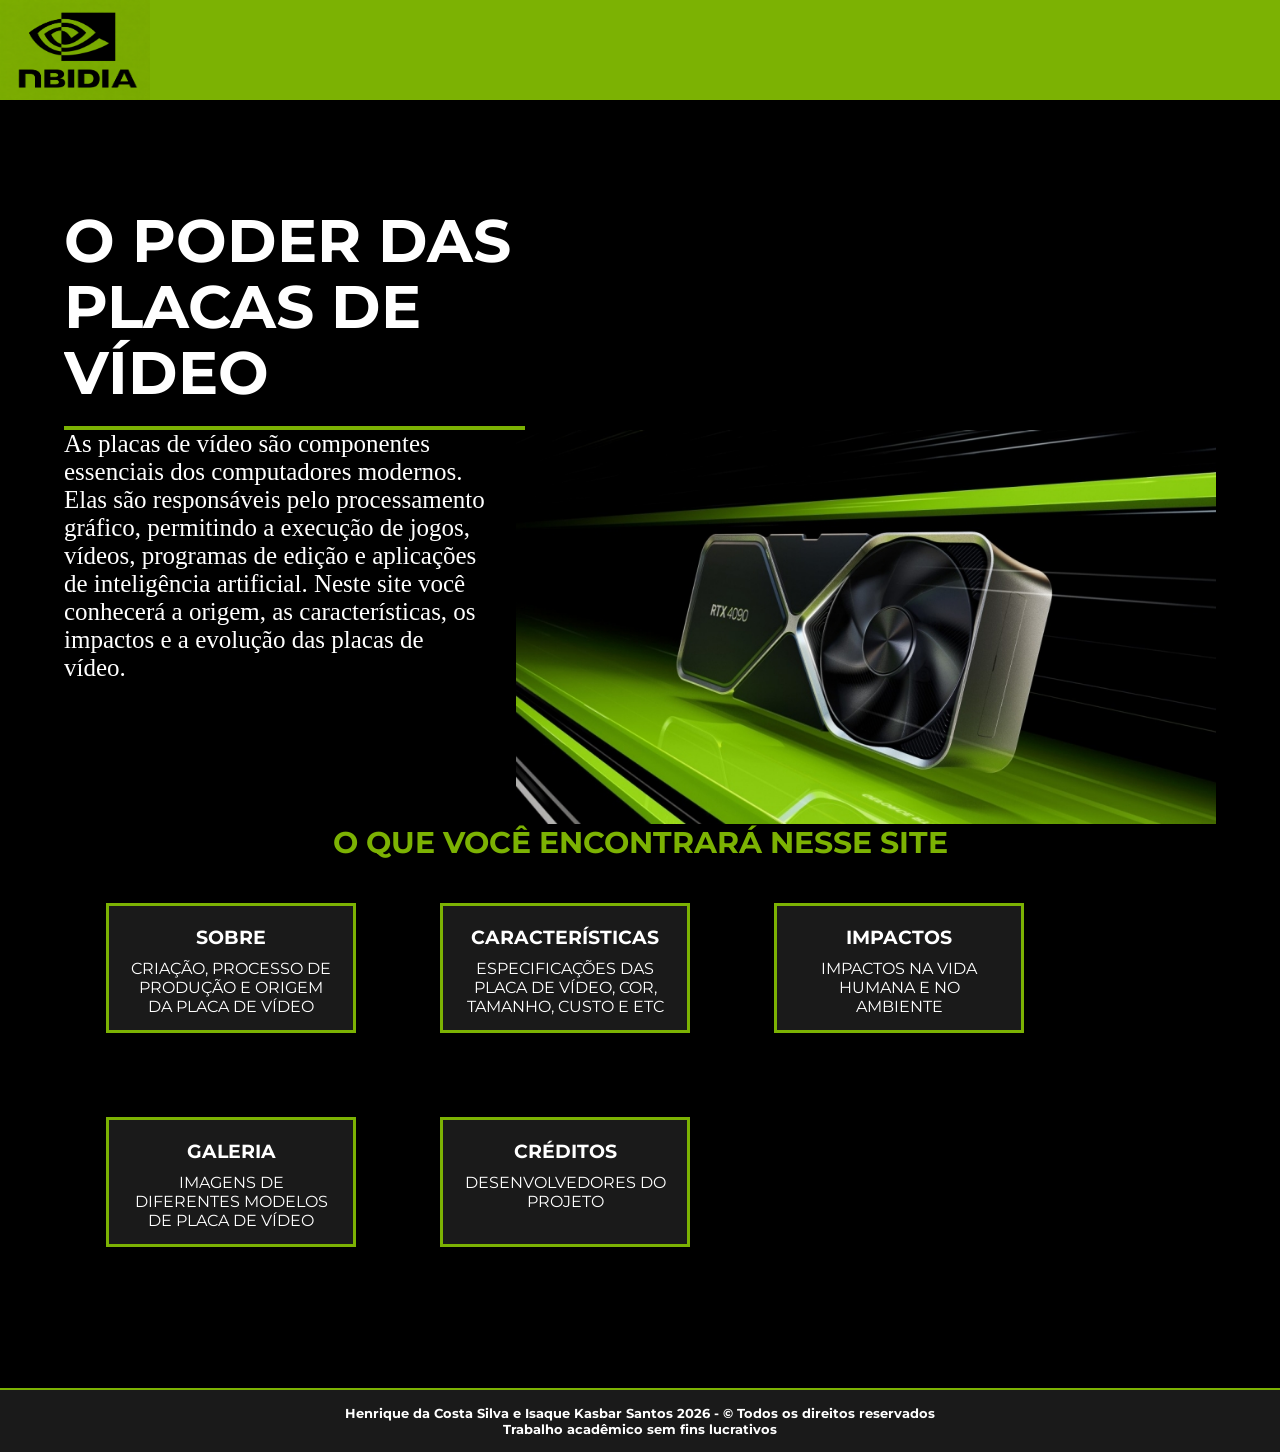
<file: index.html>
<!DOCTYPE html>
<html lang="pt-br">
    <head>
        <title>Placa de vídeo - Home</title>
        <meta charset="utf-8">
        <link rel="icon" type="image/jpg" href="img/nbidia.png">
        <link rel="stylesheet" type="text/css" href="style.css">
        <link href="https://fonts.googleapis.com/icon?family=Material+Icons" rel="stylesheet">
        <link href="https://fonts.googleapis.com/css2?family=Montserrat:wght@400;700;900&display=swap" rel="stylesheet">
    </head>
    <body>
        <div id="header">
            <h1><img src="img/menu.png"></h1>
            <ul id="nav">
                <li><a href="index.html" class="ativa"><i class="material-icons right">home</i>Home</a></li>
                <li><a href="sobre.html"><i class="material-icons right">info</i>Sobre</a></li>
                <li><a href="caracteristica.html"><i class="material-icons right">memory</i>Características</a></li>
                <li><a href="impactos.html"><i class="material-icons right">warning</i>Impactos</a></li>
                <li><a href="galeria.html"><i class="material-icons right">image</i>Galeria</a></li>
                <li><a href="creditos.html"><i class="material-icons right">group</i>Créditos</a></li>
            </ul>
        </div>
        <div id="container">
            <h1>O poder das <br> placas de vídeo</h1>
            <img src="img/placav.jpg">
            <p class="info">As placas de vídeo são componentes essenciais dos computadores modernos.
                 Elas são responsáveis pelo processamento gráfico, permitindo a execução de jogos,
                  vídeos, programas de edição e aplicações de inteligência artificial. Neste site você conhecerá a origem,
                   as características, os impactos e a evolução das placas de vídeo.</p>
            <p class="subtitulo">O que você encontrará nesse site</p>
            <div class="article">
                <h3>Sobre</h3>
                <p>Criação, processo de produção e origem da placa de vídeo</p>
            </div>
            <div class="article">
                <h3>Características</h3>
                <p>Especificações das placa de vídeo, cor, tamanho, custo e etc</p>
            </div>
            <div class="article">
                <h3>Impactos</h3>
                <p>Impactos na vida humana e no ambiente</p>
            </div>
            <div class="article">
                <h3>Galeria</h3>
                <p>Imagens de diferentes modelos de placa de vídeo</p>
            </div>
            <div class="article">
                <h3>Créditos</h3>
                <p>Desenvolvedores do projeto</p>
            </div>
            <div class="limpa"></div>
        </div>
        <div class="footer">
            <h5>Henrique da Costa Silva e Isaque Kasbar Santos 2026 - &copy; Todos os direitos reservados<br>Trabalho acadêmico sem fins lucrativos</h5>
        </div>
    </body>
</html>
</file>
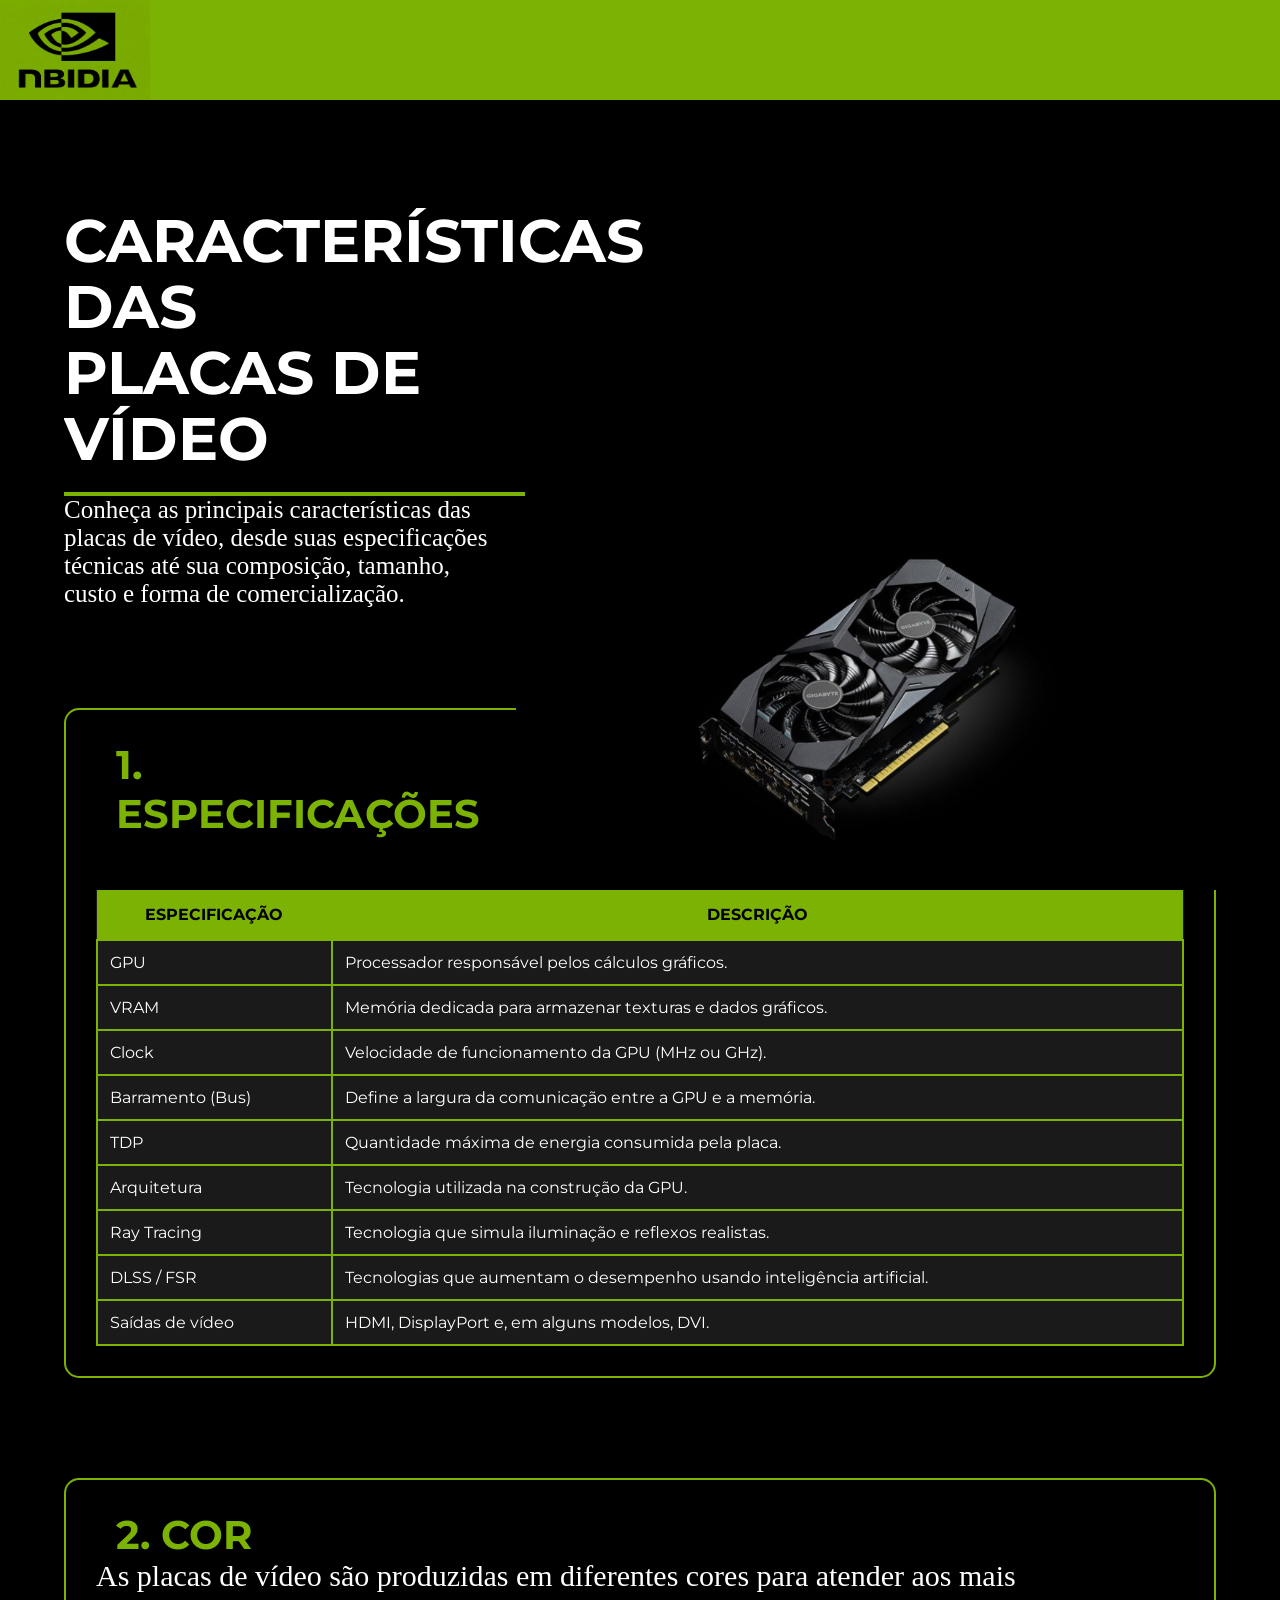
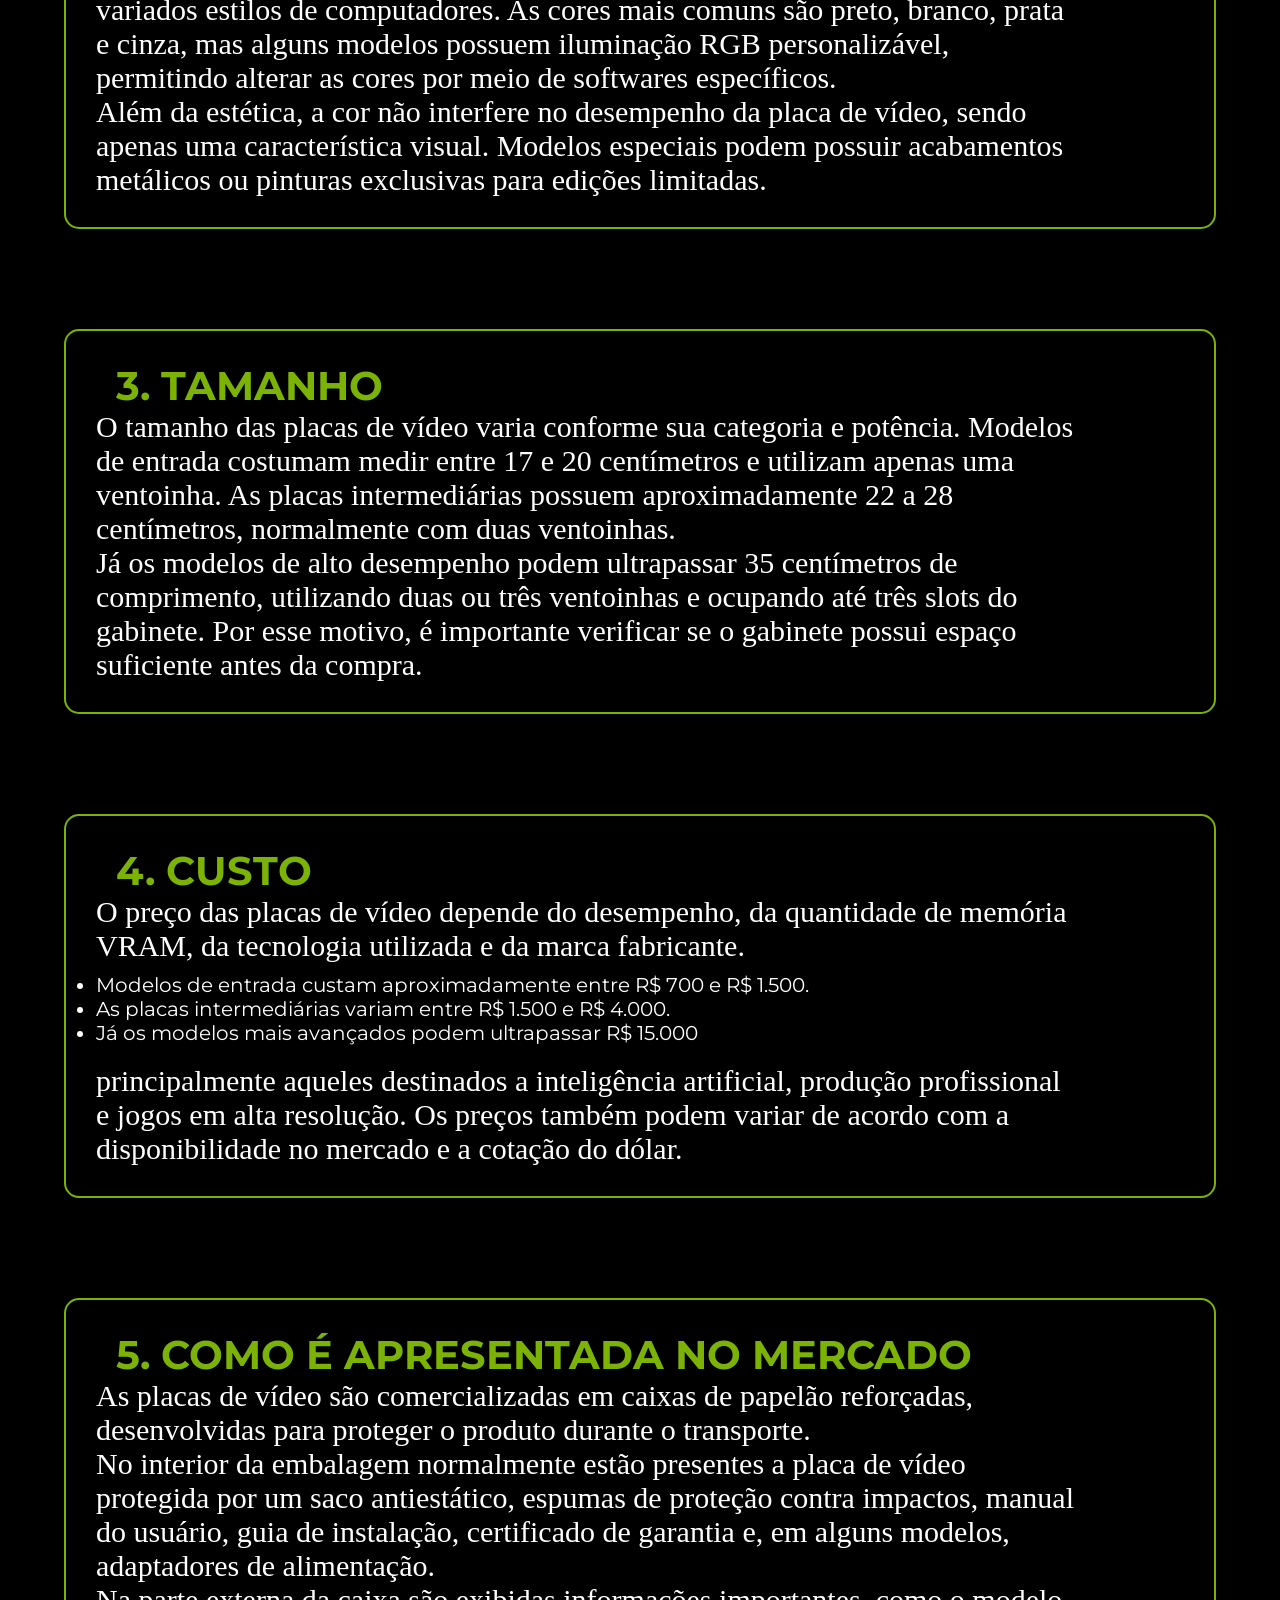
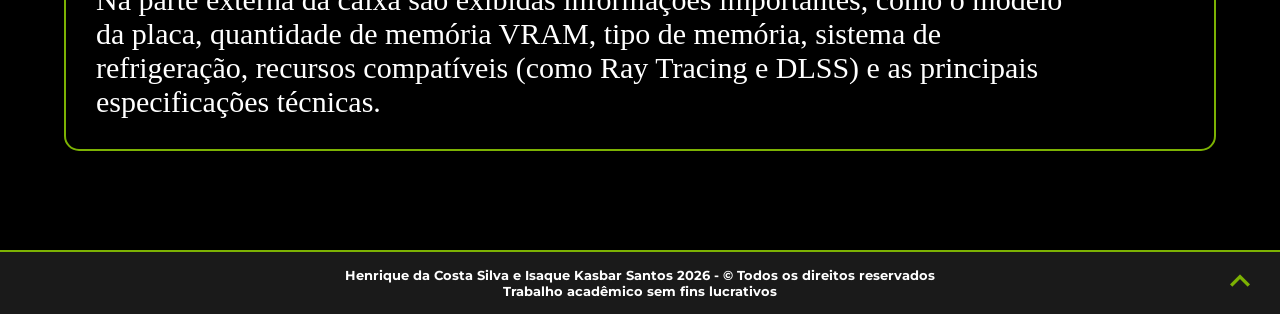
<file: caracteristica.html>
<!DOCTYPE html>
<html lang="pt-br">
    <head>
        <title>Placa de vídeo - Características</title>
        <meta charset="utf-8">
        <link rel="icon" type="image/jpg" href="img/nbidia.png">
        <link rel="stylesheet" type="text/css" href="style.css">
        <link href="https://fonts.googleapis.com/icon?family=Material+Icons" rel="stylesheet">
        <link href="https://fonts.googleapis.com/css2?family=Montserrat:wght@400;700;900&display=swap" rel="stylesheet">
    </head>
    <body>
        <div id="header">
            <h1><img src="img/menu.png"></h1>
            <ul id="nav">
                <li><a href="index.html"><i class="material-icons right">home</i>Home</a></li>
                <li><a href="sobre.html"><i class="material-icons right">info</i>Sobre</a></li>
                <li><a href="caracteristica.html" class="ativa"><i class="material-icons right">memory</i>Características</a></li>
                <li><a href="impactos.html"><i class="material-icons right">warning</i>Impactos</a></li>
                <li><a href="galeria.html"><i class="material-icons right">image</i>Galeria</a></li>
                <li><a href="creditos.html"><i class="material-icons right">group</i>Créditos</a></li>
            </ul>
        </div>
        <div id="container">
            <h1>características das <br> placas de vídeo</h1>
            <img src="img/placa2.jpg">
            <p class="info">Conheça as principais características das placas de vídeo, desde suas especificações técnicas
                 até sua composição, tamanho, custo e forma de comercialização.</p>
            <div class="caracteristica">
                <h4>1. Especificações</h4>
                <table class="tabela">
                    <tr>
                        <th>Especificação</th>
                        <th>Descrição</th>
                    </tr>

                     <tr>
                         <td>GPU</td>
                        <td>Processador responsável pelos cálculos gráficos.</td>
                    </tr>

                     <tr>
                        <td>VRAM</td>
                         <td>Memória dedicada para armazenar texturas e dados gráficos.</td>
                    </tr>

                    <tr>
                        <td>Clock</td>
                        <td>Velocidade de funcionamento da GPU (MHz ou GHz).</td>
                    </tr>

                    <tr>
                        <td>Barramento (Bus)</td>
                        <td>Define a largura da comunicação entre a GPU e a memória.</td>
                    </tr>

                    <tr>
                        <td>TDP</td>
                        <td>Quantidade máxima de energia consumida pela placa.</td>
                    </tr>

                    <tr>
                        <td>Arquitetura</td>
                        <td>Tecnologia utilizada na construção da GPU.</td>
                    </tr>

                    <tr>
                        <td>Ray Tracing</td>
                        <td>Tecnologia que simula iluminação e reflexos realistas.</td>
                    </tr>

                    <tr>
                        <td>DLSS / FSR</td>
                        <td>Tecnologias que aumentam o desempenho usando inteligência artificial.</td>
                        </tr>

                    <tr>
                        <td>Saídas de vídeo</td>
                        <td>HDMI, DisplayPort e, em alguns modelos, DVI.</td>
                    </tr>
                </table>
            </div>
            <div class="caracteristica">
                <h4>2. Cor</h4>
                <p class="artigo">
                As placas de vídeo são produzidas em diferentes cores para atender aos mais variados estilos de computadores.
                As cores mais comuns são preto, branco, prata e cinza, mas alguns modelos possuem iluminação RGB personalizável,
                permitindo alterar as cores por meio de softwares específicos.<br>
                Além da estética, a cor não interfere no desempenho da placa de vídeo, sendo apenas uma característica visual.
                Modelos especiais podem possuir acabamentos metálicos ou pinturas exclusivas para edições limitadas.
                </p>
            </div>
            <div class="caracteristica">
                <h4>3. Tamanho</h4>
                <p class="artigo">
                O tamanho das placas de vídeo varia conforme sua categoria e potência.
                Modelos de entrada costumam medir entre 17 e 20 centímetros e utilizam apenas uma ventoinha.
                As placas intermediárias possuem aproximadamente 22 a 28 centímetros, normalmente com duas ventoinhas.<br>
                Já os modelos de alto desempenho podem ultrapassar 35 centímetros de comprimento,
                utilizando duas ou três ventoinhas e ocupando até três slots do gabinete.
                Por esse motivo, é importante verificar se o gabinete possui espaço suficiente antes da compra.
                </p>
            </div>
            <div class="caracteristica">
                <h4>4. Custo</h4>
                <p class="artigo">
                O preço das placas de vídeo depende do desempenho, da quantidade de memória VRAM,
                da tecnologia utilizada e da marca fabricante.<br>
                </p>
                <ul>
                    <li>Modelos de entrada custam aproximadamente entre R$ 700 e R$ 1.500.</li>
                    <li>As placas intermediárias variam entre R$ 1.500 e R$ 4.000.</li>
                    <li>Já os modelos mais avançados podem ultrapassar R$ 15.000</li>
                </ul><br>
                <p class="artigo">principalmente aqueles destinados a inteligência artificial, produção profissional e jogos em alta resolução.
                Os preços também podem variar de acordo com a disponibilidade no mercado e a cotação do dólar.
                </p>
            </div>
            <div class="caracteristica">
                <h4>5. Como é apresentada no mercado</h4>
                <p class="artigo">
                As placas de vídeo são comercializadas em caixas de papelão reforçadas,
                desenvolvidas para proteger o produto durante o transporte.<br>

                No interior da embalagem normalmente estão presentes a placa de vídeo protegida por um saco antiestático,
                espumas de proteção contra impactos, manual do usuário, guia de instalação,
                certificado de garantia e, em alguns modelos, adaptadores de alimentação.<br>

                Na parte externa da caixa são exibidas informações importantes,
                como o modelo da placa, quantidade de memória VRAM,
                tipo de memória, sistema de refrigeração, recursos compatíveis
                (como Ray Tracing e DLSS) e as principais especificações técnicas.
                </p>
            </div>
        </div>
        <div class="footer">
            <h5>Henrique da Costa Silva e Isaque Kasbar Santos 2026 - &copy; Todos os direitos reservados<br>Trabalho acadêmico sem fins lucrativos</h5>
            <a href="#header" class="topo">
                <i class="material-icons">keyboard_arrow_up</i>
            </a>
        </div>
    </body>
</html>
</file>
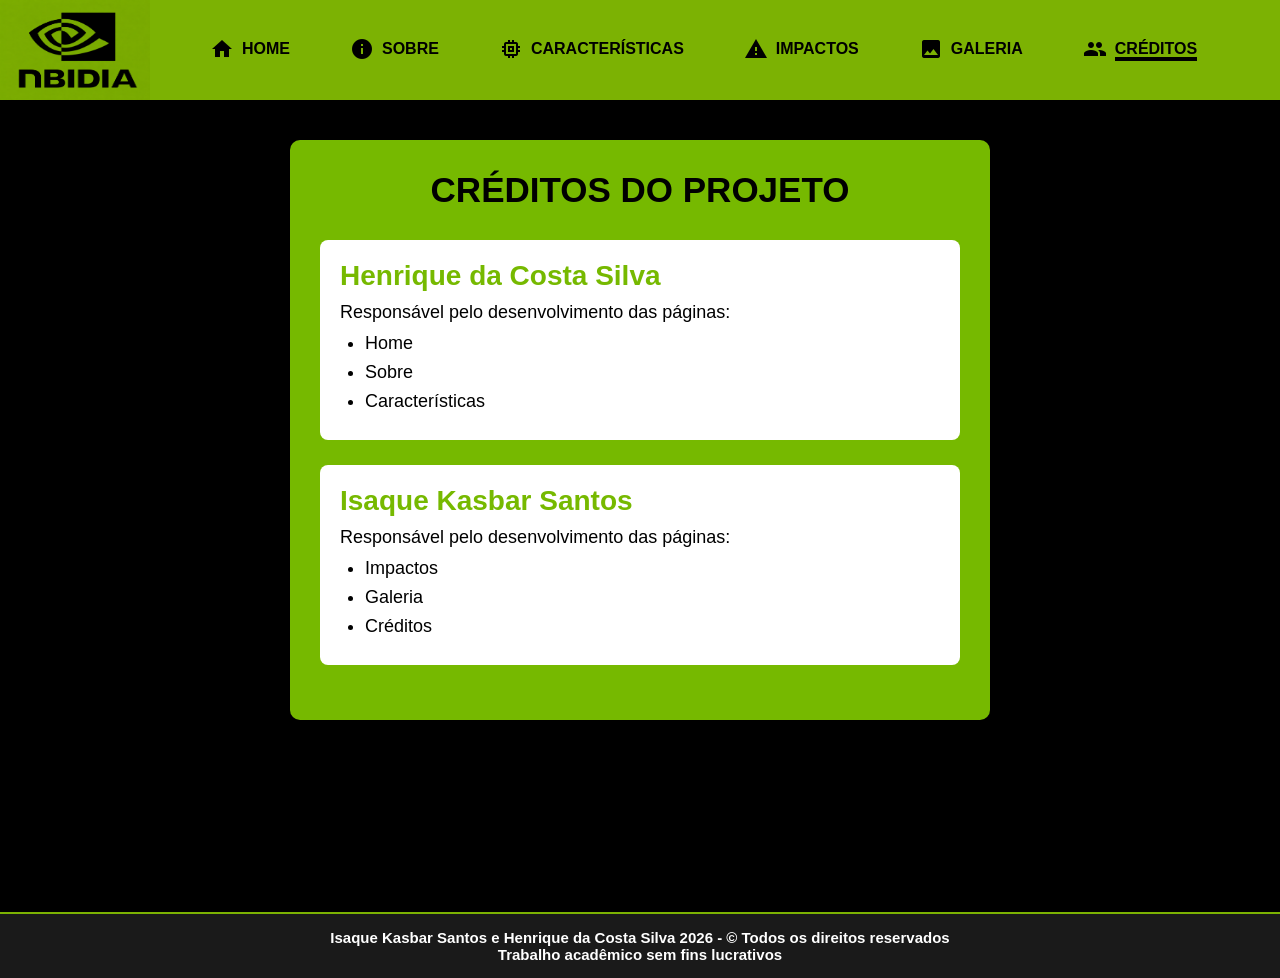
<file: creditos.html>
<!Doctype html>
<html lang="pt-br">
    <head>
        <title>Placa de vídeo - Créditos</title>
		<meta charset="UTF-8">
		<link rel="icon" type="image/jpg" href="img/nbidia.png">
        <link href="personalizacao.css" rel="stylesheet" type="text/css">
        <link href="https://fonts.googleapis.com/icon?family=Material+Icons" rel="stylesheet">
    </head>
    <body>
            <div id="header">
                <h1><img src="img/menu.png"></h1>
                <ul id="nav">
                    <li><a href="index.html"><i class="material-icons right">home</i>Home</a></li>
                    <li><a href="sobre.html"><i class="material-icons right">info</i>Sobre</a></li>
                    <li><a href="caracteristica.html"><i class="material-icons right">memory</i>Características</a></li>
                    <li><a href="impactos.html"><i class="material-icons right">warning</i>Impactos</a></li>
                    <li><a href="galeria.html"><i class="material-icons right">image</i>Galeria</a></li>
                    <li><a href="creditos.html" class="ativa"><i class="material-icons right">group</i>Créditos</a></li>
            </ul>
            </div>
            <div class="creditos">
                <h2>Créditos do Projeto</h2>

                <div class="pessoa">
                    <h3>Henrique da Costa Silva</h3>
                <p>
                    Responsável pelo desenvolvimento das páginas:
                </p>
                <ul>
                    <li>Home</li>
                    <li>Sobre</li>
                    <li>Características</li>
                </ul>
            </div>

            <div class="pessoa">
                <h3>Isaque Kasbar Santos</h3>
            <p>
            Responsável pelo desenvolvimento das páginas:
            </p>
            <ul>
                <li>Impactos</li>
                <li>Galeria</li>
                <li>Créditos</li>
            </ul>
            </div>
            </div>
            <div class="footer">
            <h5>Isaque Kasbar Santos e Henrique da Costa Silva 2026 - &copy; Todos os direitos reservados<br>Trabalho acadêmico sem fins lucrativos</h5>
        </div>
    </body>
</html>
</file>
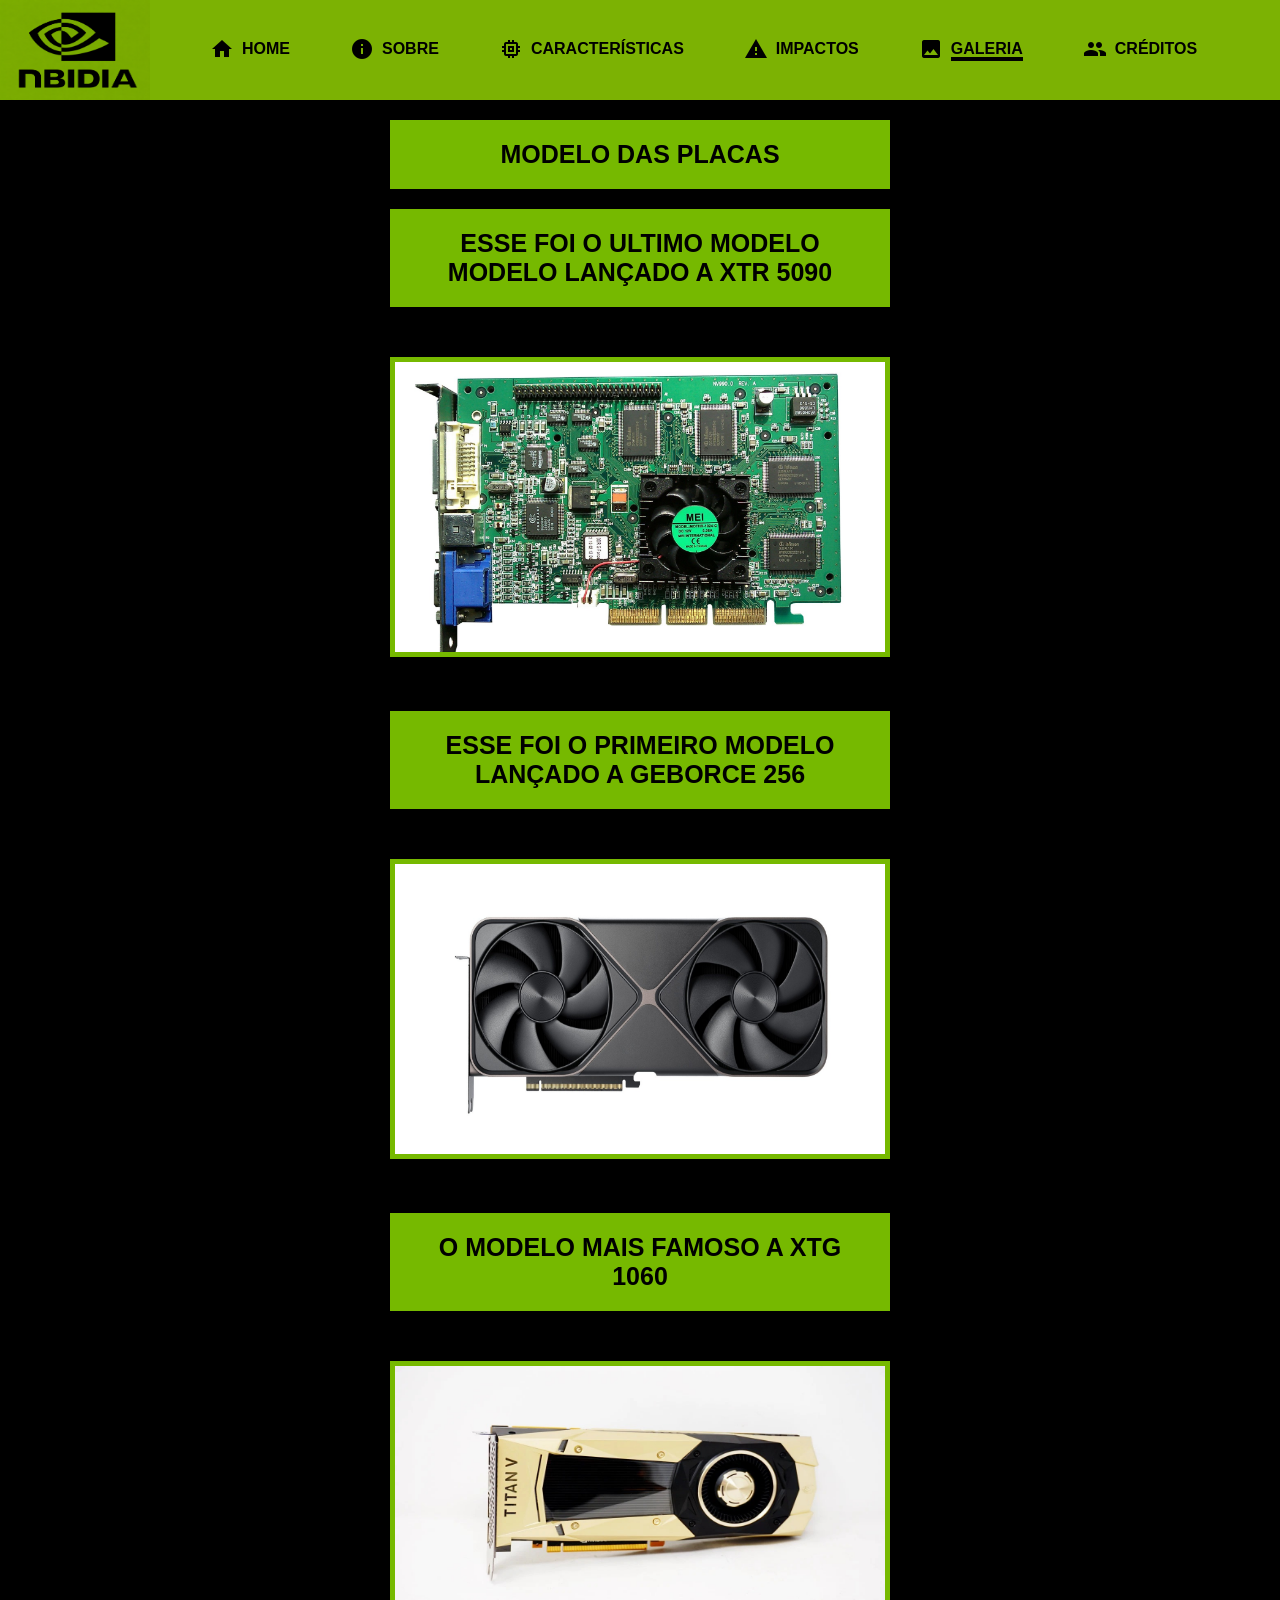
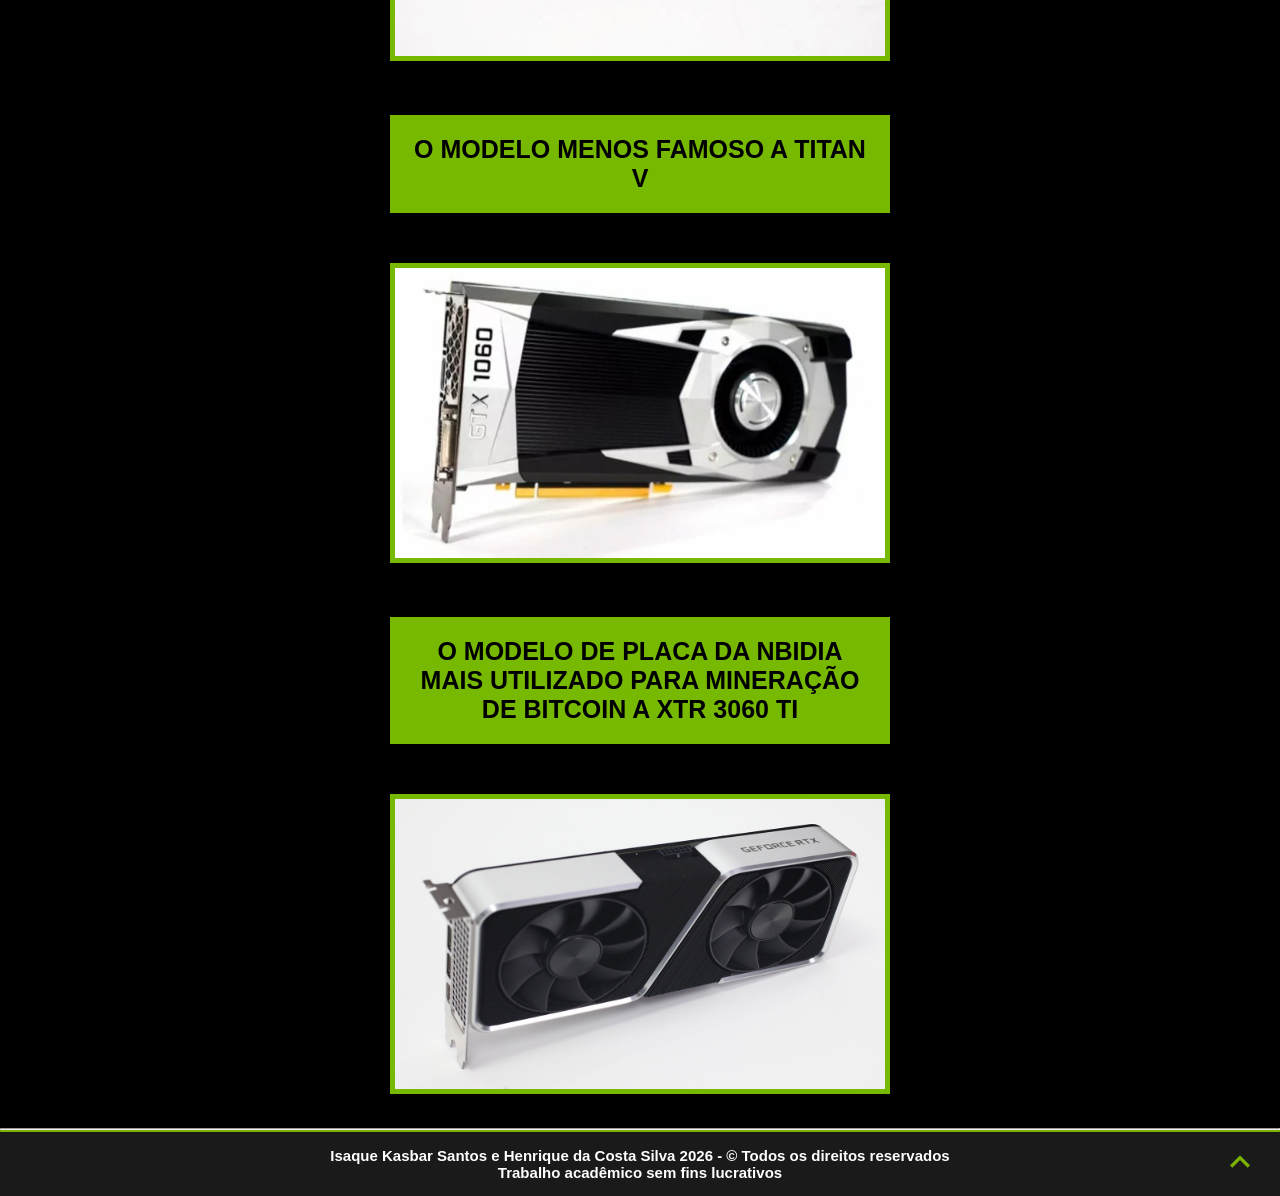
<file: galeria.html>
<!Doctype html>
<html lang="pt-br">
    <head>
        <title>Placa de vídeo - Galeria</title>
		<meta charset="UTF-8">
		<link rel="icon" type="image/jpg" href="img/nbidia.png">
        <link href="layout.css" rel="stylesheet" type="text/css">
        <link href="https://fonts.googleapis.com/icon?family=Material+Icons" rel="stylesheet">
    </head>
    <body>
            <div id="header">
                <h1><img src="img/menu.png"></h1>
                <ul id="nav">
                    <li><a href="index.html"><i class="material-icons right">home</i>Home</a></li>
                    <li><a href="sobre.html"><i class="material-icons right">info</i>Sobre</a></li>
                    <li><a href="caracteristica.html"><i class="material-icons right">memory</i>Características</a></li>
                    <li><a href="impactos.html"><i class="material-icons right">warning</i>Impactos</a></li>
                    <li><a href="galeria.html" class="ativa"><i class="material-icons right">image</i>Galeria</a></li>
                    <li><a href="creditos.html"><i class="material-icons right">group</i>Créditos</a></li>
            </ul>
            </div>
            <h1 class="titulo">modelo das placas</h1>	  
            <h1 class="titulo">esse foi o ultimo modelo modelo lançado a xtr 5090</h1>
            <img src="img/gpu2.jpeg" class="foto">
            <h1 class="titulo">esse foi o primeiro modelo lançado a geborce 256</h1>
            <img src="img/gpu1.jpeg" class="foto">
            <h1 class="titulo">O modelo mais famoso a xtg 1060</h1>
            <img src="img/gpu4.jpeg" class="foto">
            <h1 class="titulo">O modelo menos famoso a titan v</h1>
            <img src="img/gpu3.jpeg" class="foto">
            <h1 class="titulo">o modelo de placa da nbidia mais utilizado para mineração de bitcoin a xtr 3060 ti</h1>
            <img src="img/gpu5.jpeg" class="foto">
            <hr>
			<div class="footer">
            <h5>Isaque Kasbar Santos e Henrique da Costa Silva 2026 - &copy; Todos os direitos reservados<br>Trabalho acadêmico sem fins lucrativos</h5>
            <a href="#header" class="topo">
                <i class="material-icons">keyboard_arrow_up</i>
            </a>
        </div>
    </body>
</html>
</file>
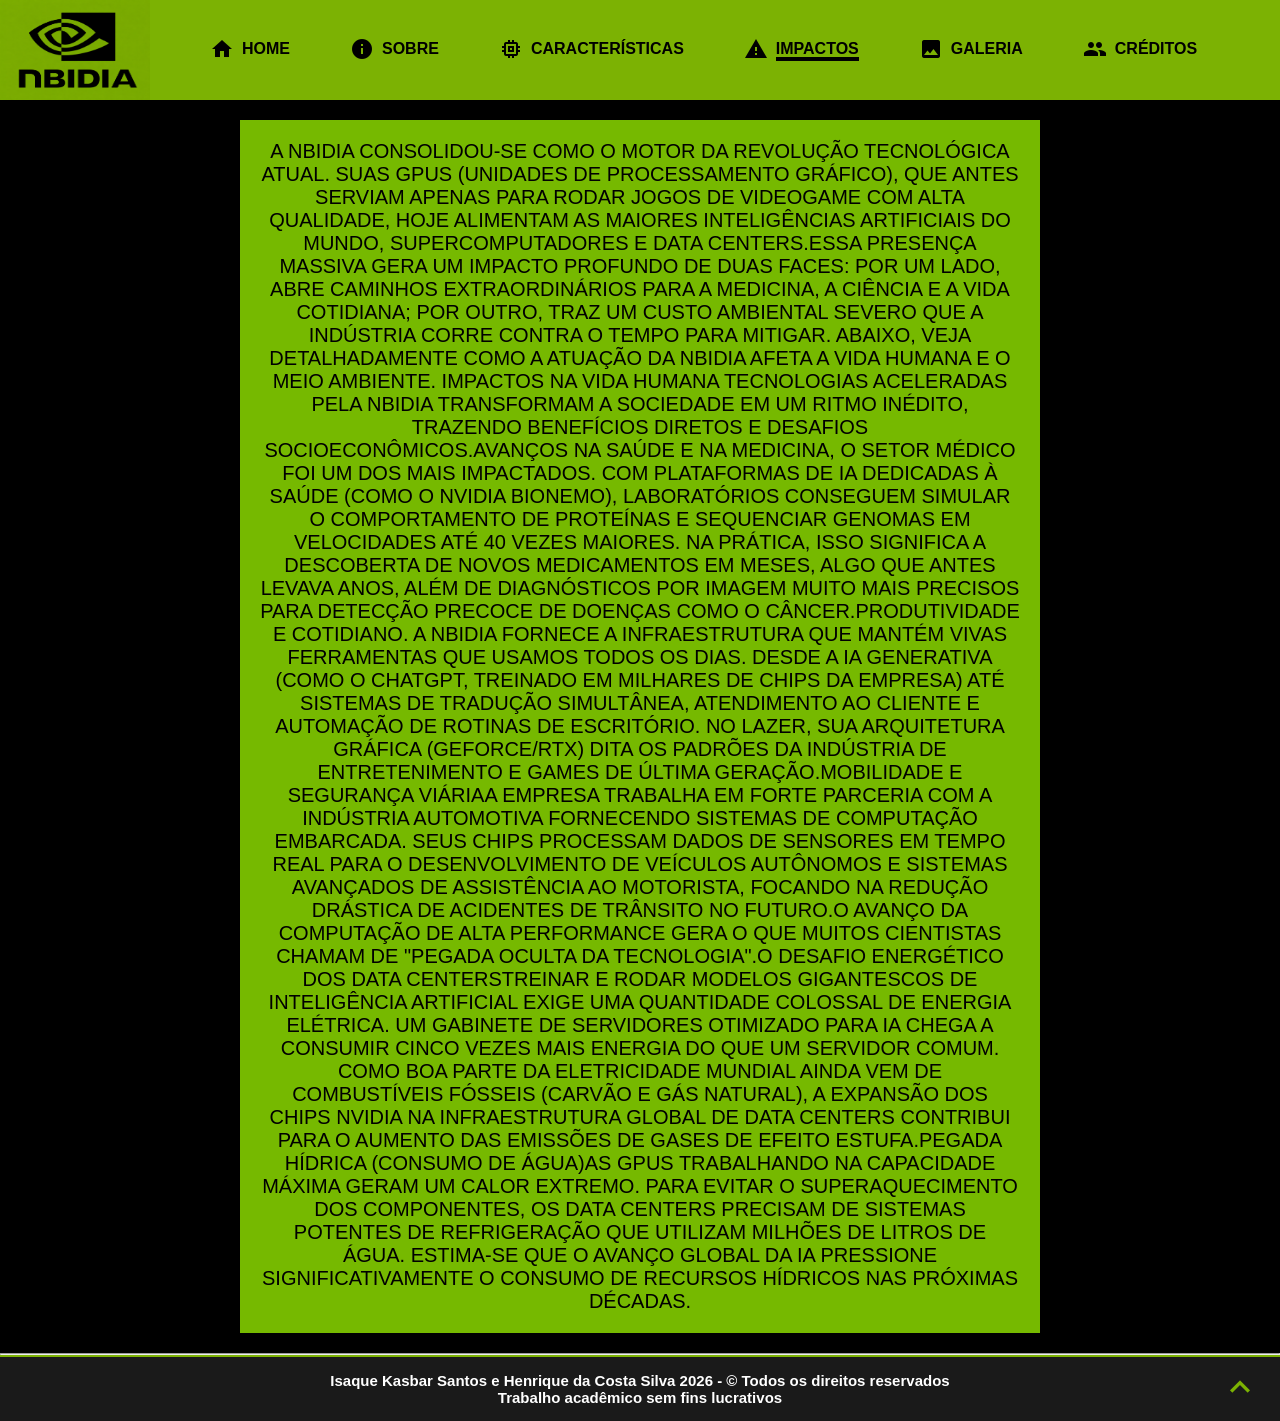
<file: impactos.html>
<!DOCTYPE html>
<html lang="pt-br">
    <head>
        <title>Placa de vídeo - Impactos</title>
        <meta charset="utf-8">
        <link rel="icon" type="image/jpg" href="img/nbidia.png">
        <link rel="stylesheet" type="text/css" href="estilo.css">
        <link href="https://fonts.googleapis.com/icon?family=Material+Icons" rel="stylesheet">
    </head>
    <body>
        <div id="header">
            <h1><img src="img/menu.png"></h1>
            <ul id="nav">
                <li><a href="index.html"><i class="material-icons right">home</i>Home</a></li>
                <li><a href="sobre.html"><i class="material-icons right">info</i>Sobre</a></li>
                <li><a href="caracteristica.html"><i class="material-icons right">memory</i>Características</a></li>
                <li><a href="impactos.html" class="ativa"><i class="material-icons right">warning</i>Impactos</a></li>
                <li><a href="galeria.html"><i class="material-icons right">image</i>Galeria</a></li>
                <li><a href="creditos.html"><i class="material-icons right">group</i>Créditos</a></li>
            </ul>
        </div>
        <p>A NBIDIA consolidou-se como o motor da revolução tecnológica atual. Suas GPUs (Unidades de Processamento Gráfico),
            que antes serviam apenas para rodar jogos de videogame com alta qualidade, hoje alimentam as maiores Inteligências Artificiais do mundo,
            supercomputadores e data centers.Essa presença massiva gera um impacto profundo de duas faces: por um lado, abre caminhos extraordinários
            para a medicina, a ciência e a vida cotidiana; por outro, traz um custo ambiental severo que a indústria corre contra o tempo para mitigar.
            Abaixo, veja detalhadamente como a atuação da NBIDIA afeta a vida humana e o meio ambiente. Impactos na Vida Humana tecnologias aceleradas
            pela NBIDIA transformam a sociedade em um ritmo inédito, trazendo benefícios diretos e desafios socioeconômicos.Avanços na Saúde e na Medicina, O
            setor médico foi um dos mais impactados. Com plataformas de IA dedicadas à saúde (como o NVIDIA BioNeMo), laboratórios conseguem simular o
            comportamento de proteínas e sequenciar genomas em velocidades até 40 vezes maiores. Na prática, isso significa a descoberta de novos
            medicamentos em meses, algo que antes levava anos, além de diagnósticos por imagem muito mais precisos para detecção precoce de doenças
            como o câncer.Produtividade e Cotidiano. A NBIDIA fornece a infraestrutura que mantém vivas ferramentas que usamos todos os dias. Desde
            a IA generativa (como o ChatGPT, treinado em milhares de chips da empresa) até sistemas de tradução simultânea, atendimento ao cliente 
            e automação de rotinas de escritório. No lazer, sua arquitetura gráfica (GeForce/RTX) dita os padrões da indústria de entretenimento
            e games de última geração.Mobilidade e Segurança ViáriaA empresa trabalha em forte parceria com a indústria automotiva 
            fornecendo sistemas de computação embarcada. Seus chips processam dados de 
            sensores em tempo real para o desenvolvimento de veículos autônomos e sistemas avançados de assistência ao motorista,
            focando na redução drástica de acidentes de trânsito no futuro.O avanço da computação 
            de alta performance gera o que muitos cientistas chamam de "pegada oculta da tecnologia".O Desafio Energético dos 
            Data CentersTreinar e rodar modelos gigantescos de Inteligência Artificial exige uma quantidade colossal de energia elétrica.
            Um gabinete de servidores otimizado para IA chega a consumir cinco vezes mais energia do que um servidor comum.
            Como boa parte da eletricidade mundial ainda vem de combustíveis fósseis (carvão e gás natural),
            a expansão dos chips NVIDIA na infraestrutura global de data centers contribui para o aumento das emissões de gases de efeito
            estufa.Pegada Hídrica (Consumo de Água)As GPUs trabalhando na capacidade máxima geram um calor extremo. Para evitar o
            superaquecimento dos componentes, os data centers precisam de sistemas potentes de refrigeração que utilizam milhões 
            de litros de água. Estima-se que o avanço global da IA pressione
            significativamente o consumo de recursos hídricos nas próximas décadas.</p>
            <hr>
            <div class="footer">
            <h5>Isaque Kasbar Santos e Henrique da Costa Silva 2026 - &copy; Todos os direitos reservados<br>Trabalho acadêmico sem fins lucrativos</h5>
            <a href="#header" class="topo">
                <i class="material-icons">keyboard_arrow_up</i>
            </a>
        </div>
    </body>
<html>
</file>
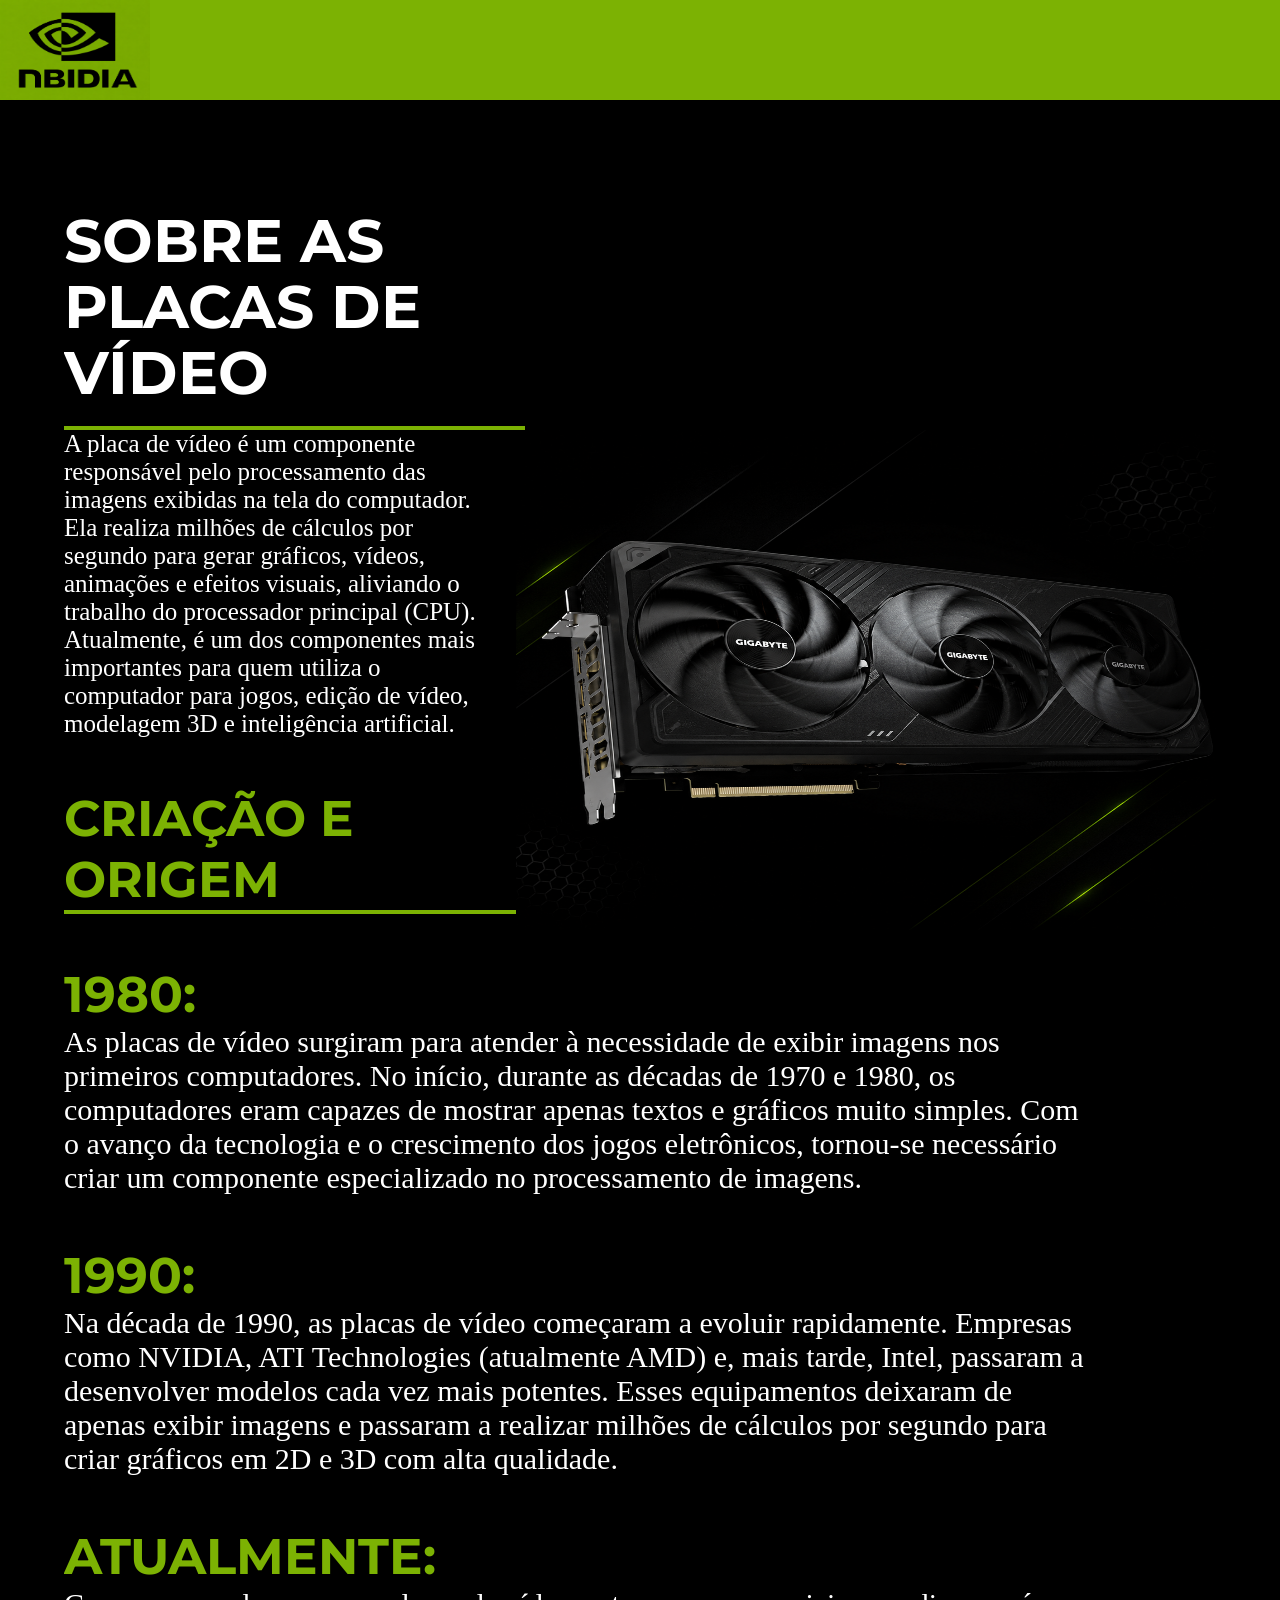
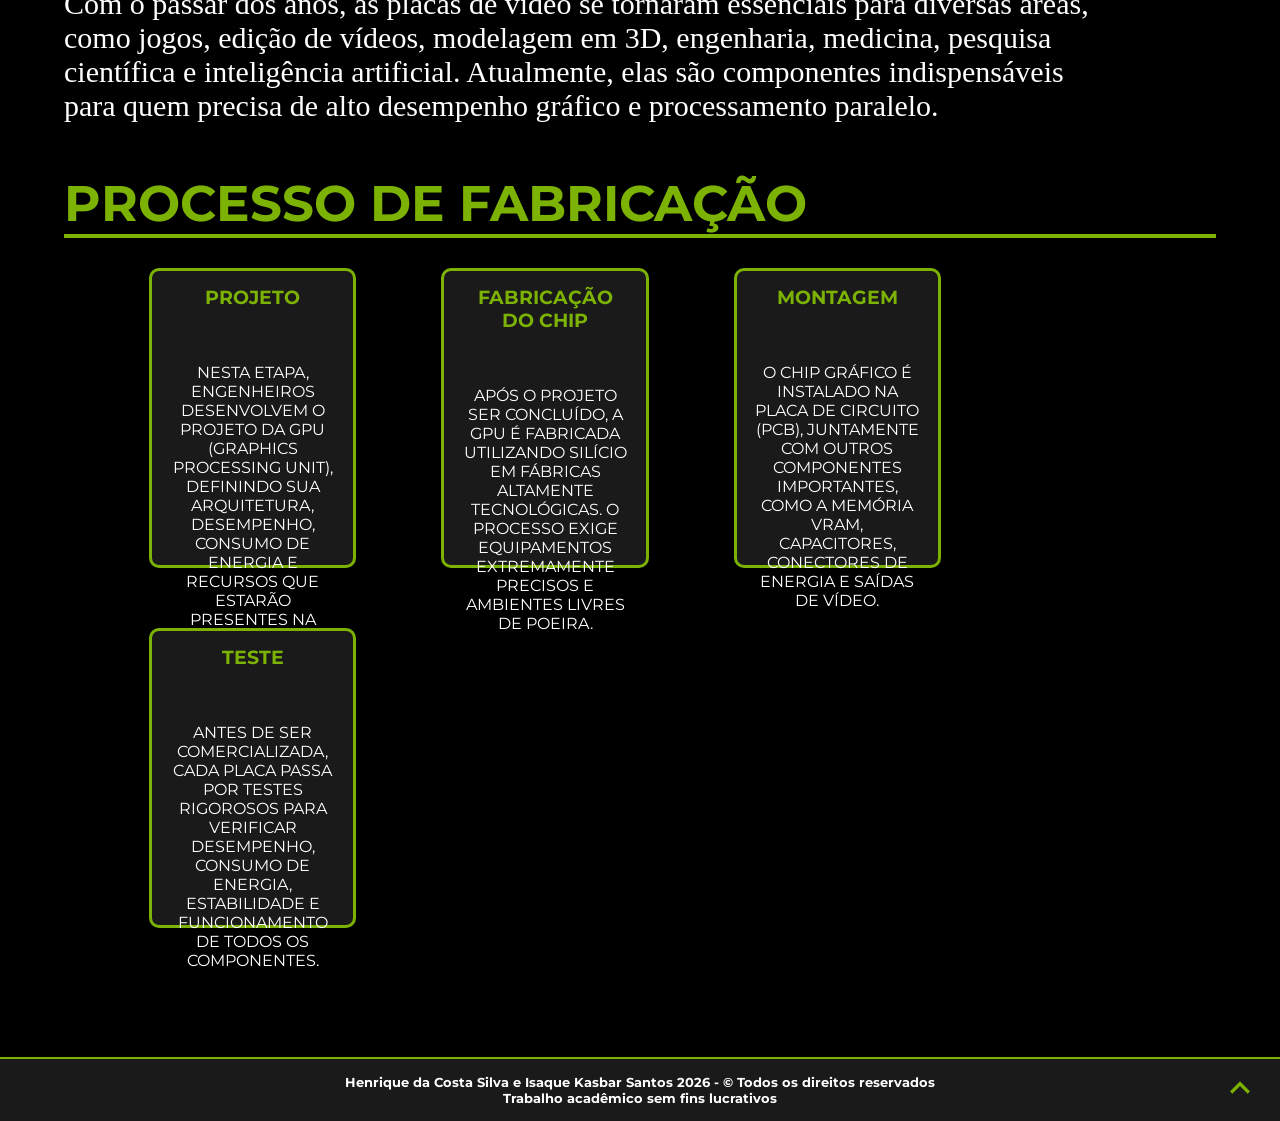
<file: sobre.html>
<!DOCTYPE html>
<html lang="pt-br">
    <head>
        <title>Placa de vídeo - Sobre</title>
        <meta charset="utf-8">
        <link rel="icon" type="image/jpg" href="img/nbidia.png">
        <link rel="stylesheet" type="text/css" href="style.css">
        <link href="https://fonts.googleapis.com/icon?family=Material+Icons" rel="stylesheet">
        <link href="https://fonts.googleapis.com/css2?family=Montserrat:wght@400;700;900&display=swap" rel="stylesheet">
    </head>
    <body>
        <div id="header">
            <h1><img src="img/menu.png"></h1>
            <ul id="nav">
                <li><a href="index.html"><i class="material-icons right">home</i>Home</a></li>
                <li><a href="sobre.html" class="ativa"><i class="material-icons right">info</i>Sobre</a></li>
                <li><a href="caracteristica.html"><i class="material-icons right">memory</i>Características</a></li>
                <li><a href="impactos.html"><i class="material-icons right">warning</i>Impactos</a></li>
                <li><a href="galeria.html"><i class="material-icons right">image</i>Galeria</a></li>
                <li><a href="creditos.html"><i class="material-icons right">group</i>Créditos</a></li>
            </ul>
        </div>
        <div id="container">
            <h1>Sobre as <br> placas de vídeo</h1>
            <img src="img/5090.png" class="img2">
            <p class="info">A placa de vídeo é um componente responsável pelo processamento das imagens exibidas na tela do computador.
            Ela realiza milhões de cálculos por segundo para gerar gráficos, vídeos, animações e efeitos visuais,
             aliviando o trabalho do processador principal (CPU). Atualmente, é um dos componentes mais importantes
              para quem utiliza o computador para jogos, edição de vídeo, modelagem 3D e inteligência artificial.</p>
            <h2>Criação e origem</h2><hr>
            <h2>1980:</h2>
            <p class="artigo">As placas de vídeo surgiram para atender à necessidade de exibir imagens nos primeiros computadores.
                No início, durante as décadas de 1970 e 1980, os computadores eram capazes de mostrar apenas textos e gráficos 
                muito simples. Com o avanço da tecnologia e o crescimento dos jogos eletrônicos, tornou-se necessário criar um 
                componente especializado no processamento de imagens.</p>
            <h2>1990:</h2>
            <p class="artigo">Na década de 1990, as placas de vídeo começaram a evoluir rapidamente. Empresas como NVIDIA, 
                ATI Technologies (atualmente AMD) e, mais tarde, Intel, passaram a desenvolver modelos cada vez mais potentes. 
                Esses equipamentos deixaram de apenas exibir imagens e passaram a realizar milhões de cálculos por segundo para 
                criar gráficos em 2D e 3D com alta qualidade.</p>
            <h2>Atualmente:</h2>
            <p class="artigo">Com o passar dos anos, as placas de vídeo se tornaram essenciais para diversas áreas, como jogos, 
                edição de vídeos, modelagem em 3D, engenharia, medicina, pesquisa científica e inteligência artificial. Atualmente, 
                elas são componentes indispensáveis para quem precisa de alto desempenho gráfico e processamento paralelo.</p>
            <h2>Processo de fabricação</h2><hr>
            <div class="processo">
                <h3>projeto</h3>
                <i class="material-icons">design_services</i>
                <p>Nesta etapa, engenheiros desenvolvem o projeto da GPU (Graphics Processing Unit), definindo sua arquitetura, 
                    desempenho, consumo de energia e recursos que estarão presentes na placa de vídeo.</p>
            </div>
            <div class="processo">
                <h3>fabricação do chip</h3>
                <i class="material-icons">precision_manufacturing</i>
                <p>Após o projeto ser concluído, a GPU é fabricada utilizando silício em fábricas altamente tecnológicas. 
                    O processo exige equipamentos extremamente precisos e ambientes livres de poeira.</p>
            </div>
            <div class="processo">
                <h3>montagem</h3>
                <i class="material-icons">construction</i>
                <p>O chip gráfico é instalado na placa de circuito (PCB), juntamente com outros componentes importantes, 
                    como a memória VRAM, capacitores, conectores de energia e saídas de vídeo.</p>
            </div>
            <div class="processo">
                <h3>teste</h3>
                <i class="material-icons">verified</i>
                <p>Antes de ser comercializada, cada placa passa por testes rigorosos para verificar desempenho, consumo de energia, 
                    estabilidade e funcionamento de todos os componentes.</p>
            </div>
        </div>
        <div class="limpa"></div>
            <div class="footer">
            <h5>Henrique da Costa Silva e Isaque Kasbar Santos 2026 - &copy; Todos os direitos reservados<br>Trabalho acadêmico sem fins lucrativos</h5>
            <a href="#header" class="topo">
                <i class="material-icons">keyboard_arrow_up</i>
            </a>
        </div>
    </body>
</html>
</file>
<file: style.css>
/*inicio do css*/

*{
    margin: 0px;
    padding: 0px;
    box-sizing: border-box;
}

body{
    background:#000000;
    font-family: 'Montserrat', sans-serif;
}

/*inicio cabeçalho*/

#header{
    width: 100%;
    height: 100px;
    margin: 0px auto;
    background: #7CB203;
}

#header h1{
    display: block;
    float: left;
}

#nav{
    list-style: none;
    padding-left: 0px;
    display: block;
    float: left;
    margin-right: 15px;
    margin-top: 40px;
}

#nav li{
    float: left;
    margin-left: 60px;
}

#nav a{
    text-decoration: none;
    text-transform: uppercase;
    padding-top: 8px;
    color:#000000;
    font-weight: bold;
}

#nav a:hover{
    border-bottom: 4px solid #000000;
}

#nav a.ativa{
    border-bottom: 4px solid #000000;
}

#header img{
    width: 150px;
    height: 100px;
}

#header i.right{
	float: left;
	height: 60px;
	line-height: 18px;
	margin-right: 8px;
}

/*fim do caceçalho*/

/*inicio do container*/

#container{
    margin-top: 50px;
    margin-left: 100px;
    width: 90%;
    margin: 50px auto;
    color: white;
    padding-bottom: 49px;
    overflow: auto;
}

#container h1{
    font-size: 60px;
    font-weight: bold;
    line-height: 1.1;
    text-transform: uppercase;
    width: 40%;
    float: left;
    border-bottom: 4px solid #7CB203;
    padding-bottom: 20px;
}

#container img{
    float: right;
    width: 700px;
}

.info{
    padding-top: 190px;
    width: 37%;
    font-size: 25px;
    font-family: Bodoni Moda;
}

.subtitulo{
    text-align: center;
    margin-top: 60px;
    font-size: 30px;
    text-transform: uppercase;
    font-weight: bold;
    color: #7CB203;
    clear: both;
}

.article{
    width: 250px;
    height: 130px;
    border: 3px solid #7CB203;
    color: white;
    padding: 20px;
    margin: 42px;
    float: left;
    text-align: center;
    background-color: #1A1A1A;
    text-transform: uppercase;
}

.article p{
    padding-top: 10px;
    width: auto;
    font-size: 16px;
}

.footer{
    clear: both;
    width: 100%;
    background: #1A1A1A;
    color: white;
    text-align: center;
    padding: 15px;
    border-top: 2px solid #7CB203;
    position: relative;
}

.limpa{
    clear: both;
}

/*fim do container e da pagina home*/

/*inicio do site sobre*/

.img2{
    float: right;
    width: 700px;
    height: 500px;
}

h2{
    margin-top: 50px;
    font-size: 50px;
    color: #7CB203;
    text-transform: uppercase;
}

hr{
    border: 2px solid #7CB203;
}

.artigo{
    font-size: 30px;
    width: 90%;
    font-family: Bodoni Moda;
}

.processo{
    width: 18%;
    height: 300px;
    float: left;
    margin-left: 85px;
    margin-top: 30px;
    margin-bottom: 30px;
    padding: 15px;
    background-color: #1A1A1A;
    border: 3px solid #7CB203;
    border-radius: 10px;
    color: white;
    text-align: center;
    text-transform: uppercase;
}

.processo i{
    font-size: 50px;
    color: #7CB203;
}

.processo h3{
    color: #7CB203;
}

.topo{
    position: absolute;
    right: 20px;
    top: 50%;
    transform: translateY(-50%);
    color: #7CB203;
    text-decoration: none;
}

.topo i{
    font-size: 40px;
}
/*fim do site sobre*/

/*inicio do site caracteristicas*/

.caracteristica{
    border: 2px solid #7CB203;
    margin-top: 100px;
    padding: 30px;
    border-radius: 15px;
}

h4{
    font-size: 40px;
    color: #7CB203;
    margin-left: 20px;
    text-transform: uppercase;
}

.tabela{
    width: 100%;
    border-collapse: collapse;
    margin-top: 30px;
    color: white;
    background-color: #1A1A1A;
}

.tabela th{
    background-color: #7CB203;
    color: black;
    padding: 15px;
    text-transform: uppercase;
}

.tabela td{
    border: 2px solid #7CB203;
    padding: 12px;
}

.tabela tr:hover{
    background-color: #2B2B2B;
}

ul{
    font-size: 20px;
    margin-top: 10px;
}
</file>
<file: personalizacao.css>
*{
   margin: 0px;
   padding: 0px;
   box-sizing: border-box;
 }
body{
    background-color: black;
    font-family:sans-serif;
	text-align: center;
    color: white;
}
#header{
    width: 100%;
    height: 100px;
    margin: 0px auto;
    background: #7CB203;
}

#header h1{
    display: block;
    float: left;
}

#nav{
    list-style: none;
    padding-left: 0px;
    display: block;
    float: left;
    margin-right: 15px;
    margin-top: 40px;
}

#nav li{
    float: left;
    margin-left: 60px;
}

#nav a{
    text-decoration: none;
    text-transform: uppercase;
    padding-top: 8px;
    color:#000000;
    font-weight: bold;
}

#nav a:hover{
    border-bottom: 4px solid #000000;
}

#nav a.ativa{
    border-bottom: 4px solid #000000;
}

#header img{
    width: 150px;
    height: 100px;
}

#header i.right{
	float: left;
	height: 60px;
	line-height: 18px;
	margin-right: 8px;
}

.creditos{
    width: 700px;
    margin: 40px auto;
    background: #76b900;
    color: black;
    padding: 30px;
    border-radius: 10px;
}

.creditos h2{
    text-align: center;
    font-size: 35px;
    margin-bottom: 30px;
    text-transform: uppercase;
}

.pessoa{
    background: white;
    padding: 20px;
    border-radius: 8px;
    margin-bottom: 25px;
    text-align: left;
}

.pessoa h3{
    color: #76b900;
    font-size: 28px;
    margin-bottom: 10px;
}

.pessoa p{
    background: none;
    padding: 0;
    margin: 0 0 10px 0;
    color: black;
    font-size: 18px;
    text-transform: none;
}

.pessoa ul{
    margin-left: 25px;
    font-size: 18px;
}

.pessoa li{
    margin-bottom: 8px;
}

.footer{
    clear: both;
    width: 100%;
    background: #1A1A1A;
    color: white;
    text-align: center;
    padding: 15px;
    border-top: 2px solid #7CB203;
    position: relative;
    margin-top: 192px;
}

h5{
    font-size: 15px;
}
</file>
<file: layout.css>
*{
   margin: 0px;
   padding: 0px;
   box-sizing: border-box;
 }
body{
    background-color: black;
    font-family:sans-serif;
	text-align: center;
}
#header{
    width: 100%;
    height: 100px;
    margin: 0px auto;
    background: #7CB203;
}

#header h1{
    display: block;
    float: left;
}

#nav{
    list-style: none;
    padding-left: 0px;
    display: block;
    float: left;
    margin-right: 15px;
    margin-top: 40px;
}

#nav li{
    float: left;
    margin-left: 60px;
}

#nav a{
    text-decoration: none;
    text-transform: uppercase;
    padding-top: 8px;
    color:#000000;
    font-weight: bold;
}

#nav a:hover{
    border-bottom: 4px solid #000000;
}

#nav a.ativa{
    border-bottom: 4px solid #000000;
}

#header img{
    width: 150px;
    height: 100px;
}

#header i.right{
	float: left;
	height: 60px;
	line-height: 18px;
	margin-right: 8px;
}
.foto{
    margin-top: 30px;
    margin-bottom: 30px;
    width: 500px;
    height: 300px;
    border: 5px solid #76b900;   
}
.titulo{
    text-transform: uppercase;
    background-color: #76b900;             
    max-width: 500px;            
    padding: 20px;               
    margin: 20px auto;           
    color: #000000;
    font-size: 25px;
}

.footer{
    clear: both;
    width: 100%;
    background: #1A1A1A;
    color: white;
    text-align: center;
    padding: 15px;
    border-top: 2px solid #7CB203;
    position: relative;
}

.topo{
    position: absolute;
    right: 20px;
    top: 50%;
    transform: translateY(-50%);
    color: #7CB203;
    text-decoration: none;
}

.topo i{
    font-size: 40px;
}

h5{
    font-size: 15px;
}
</file>
<file: estilo.css>
*{
   margin: 0px;
   padding: 0px;
   box-sizing: border-box;
 }
body{
    background-color: black;
    font-family:sans-serif;
	text-align: center;
    color: white;
}
#header{
    width: 100%;
    height: 100px;
    margin: 0px auto;
    background: #7CB203;
}

#header h1{
    display: block;
    float: left;
}

#nav{
    list-style: none;
    padding-left: 0px;
    display: block;
    float: left;
    margin-right: 15px;
    margin-top: 40px;
}

#nav li{
    float: left;
    margin-left: 60px;
}

#nav a{
    text-decoration: none;
    text-transform: uppercase;
    padding-top: 8px;
    color:#000000;
    font-weight: bold;
}

#nav a:hover{
    border-bottom: 4px solid #000000;
}

#nav a.ativa{
    border-bottom: 4px solid #000000;
}

#header img{
    width: 150px;
    height: 100px;
}

#header i.right{
	float: left;
	height: 60px;
	line-height: 18px;
	margin-right: 8px;
}

 p{
    text-transform: uppercase;
    background-color: #76b900;             
    max-width: 800px;            
    padding: 20px;               
    margin: 20px auto;           
    color: #000000;
    font-size: 20px;
 }

 .footer{
    clear: both;
    width: 100%;
    background: #1A1A1A;
    color: white;
    text-align: center;
    padding: 15px;
    border-top: 2px solid #7CB203;
    position: relative;
}

.topo{
    position: absolute;
    right: 20px;
    top: 50%;
    transform: translateY(-50%);
    color: #7CB203;
    text-decoration: none;
}

.topo i{
    font-size: 40px;
}

h5{
    font-size: 15px;
}
</file>
